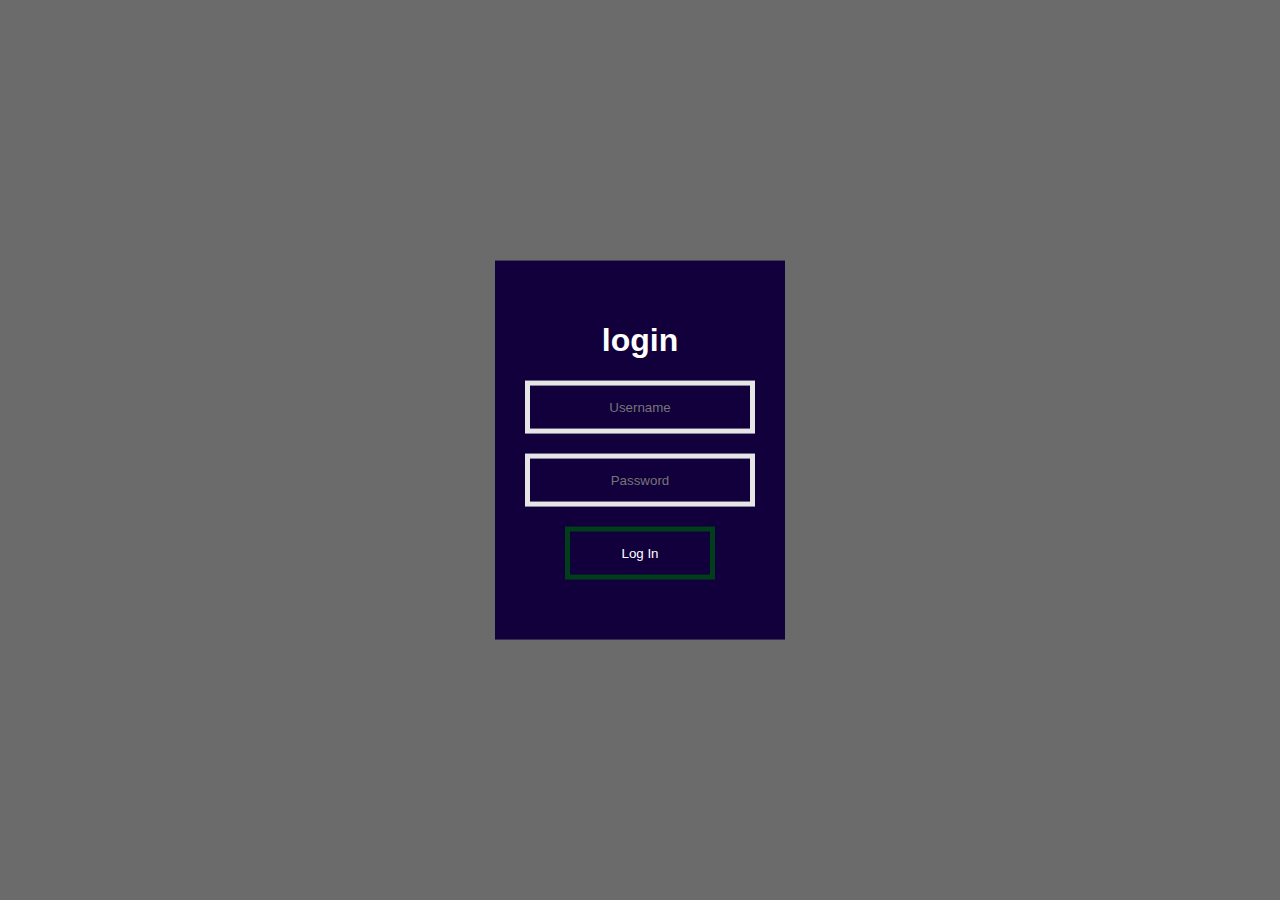
<file: socket/index.html>
<!DOCTYPE html>
<html lang="en" dir="ltr">
  <head>
    <meta charset="utf-8">
    <title>Login Form</title>
    <link rel="stylesheet" href="css/style.css">
    <link rel="icon" type="image/x-icon" href="icon/favicon.ico"/>
  </head>
  <body>
<form id="form" class="box" method="post">
  <h1>Login</h1>
  <input id="usr" type="username" name="username" placeholder="Username">
  <input id="psw" type="password" name="password" placeholder="Password">
  <input id="submit" type ="submit" value="Log In">
</form>
  </body>
</html>
</file>
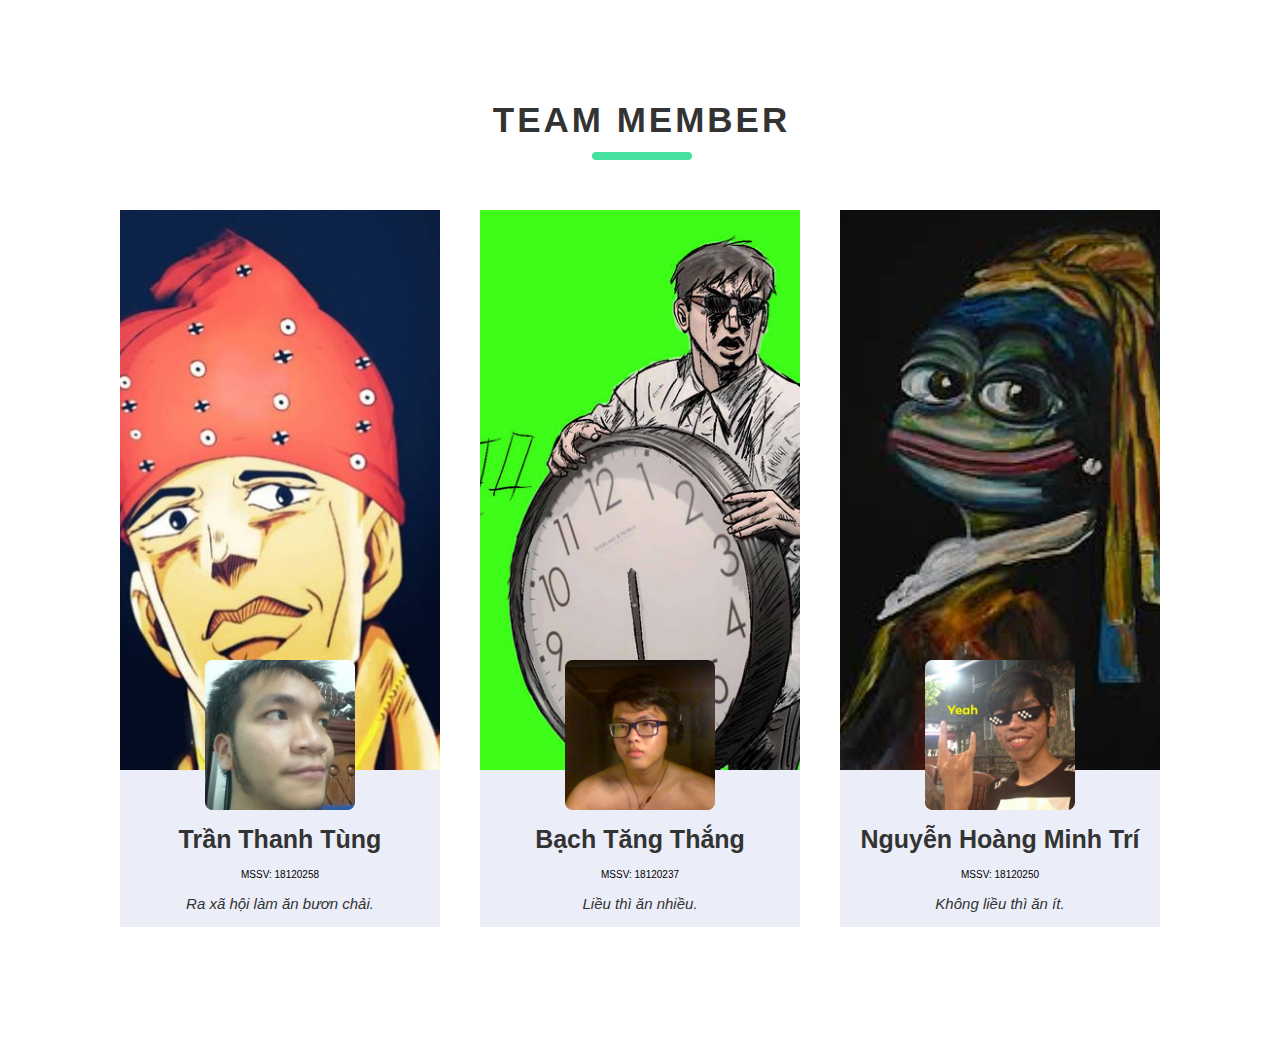
<file: socket/info.html>
<!DOCTYPE html>
<html lang="en">
  <head>
    <meta charset="utf-8">
    <meta name="viewport" content="width=device-width, initial-scale=1.0">
    <title>Profile Cards</title>
    <link rel="stylesheet" href="css/all.css">
    <link rel="stylesheet" href="css/design.css">
    <link rel="icon" type="image/ico" href="icon/favicon.ico"/>
  </head>
  <body>
    <section>
      <div class="container">
        <h1 class="heading">TEAM MEMBER</h1>
        <div class="card-wrapper">
          <div class="card">
            <img src="images/thanhtungback.jpg" alt="card background" class="card-img">
            <img src="images/thanhtung.jpg" alt="profile image" class="profile-img">
            <h1>Trần Thanh Tùng</h1>
            <p class="job=title">MSSV: 18120258</p>
            <p class="about">
              Ra xã hội làm ăn bươn chải.
            </p>
          
          </div>
          <div class="card">
            <img src="images/thangbachback.jpg" alt="card background" class="card-img">
            <img src="images/tangthang.jpg" alt="profile image" class="profile-img">
            <h1>Bạch Tăng Thắng</h1>
            <p class="job=title">MSSV: 18120237</p>
            <p class="about">
              Liều thì ăn nhiều.
            </p>
            

          </div>
          <div class="card">
            <img src="images/minhtriback.jpg" alt="card background" class="card-img">
            <img src="images/minhtri.jpg" alt="profile image" class="profile-img">
            <h1>Nguyễn Hoàng Minh Trí</h1>
            <p class="job=title">MSSV: 18120250</p>
            <p class="about">
              Không liều thì ăn ít.
            </p>
          </div>

          

        </div>

      </div>
    </section>
  </body>
</html>
</file>
<file: socket/css/style.css>
body{
  margin: 0;
  padding: 0;
  font-family: sans-serif;
  background: #6b6b6b;
}
.box{
  width: 400px 700px;
  padding: 40px 30px;
  position: absolute;
  top: 50%;
  left: 50%;
  transform: translate(-50%,-50%);
  background: #12003d;
  text-align: center;
}
.box h1{
  color: white;
  text-transform: lowercase;
  font-weight: 700;
}
.box input[type="username"],.box input[type="password"]{
  border: 0;
  background: none;
  display: block;
  margin: 20px auto;
  text-align: center;
  border: 5px solid #e6e6e6;
  padding: 14px 10px;
  width: 200px;
  outline: none;
  color: white;
  transition: 0.25s;
}

.box input[type="username"]:focus,.box input[type="password"]:focus{
  width: 200px;
  border-color: #2ecc71;
}

.box #submit{
  border: 0;
  background: none;
  display: block;
  margin: 20px auto;
  text-align: center;
  border: 5px solid #003f1a;
  padding: 14px 40px;
  width: 150px;
  outline: none;
  color: white;
  transition: 0.25s;
  cursor: pointer;
}

.box  #submit:hover{
  background: #2ecc71;
}
</file>
<file: socket/css/all.css>
.fa,.fab,.fal,.far,.fas{-moz-osx-font-smoothing:grayscale;-webkit-font-smoothing:antialiased;display:inline-block;font-style:normal;font-variant:normal;text-rendering:auto;line-height:1}.fa-lg{font-size:1.33333em;line-height:.75em;vertical-align:-.0667em}.fa-xs{font-size:.75em}.fa-sm{font-size:.875em}.fa-1x{font-size:1em}.fa-2x{font-size:2em}.fa-3x{font-size:3em}.fa-4x{font-size:4em}.fa-5x{font-size:5em}.fa-6x{font-size:6em}.fa-7x{font-size:7em}.fa-8x{font-size:8em}.fa-9x{font-size:9em}.fa-10x{font-size:10em}.fa-fw{text-align:center;width:1.25em}.fa-ul{list-style-type:none;margin-left:2.5em;padding-left:0}.fa-ul>li{position:relative}.fa-li{left:-2em;position:absolute;text-align:center;width:2em;line-height:inherit}.fa-border{border:.08em solid #eee;border-radius:.1em;padding:.2em .25em .15em}.fa-pull-left{float:left}.fa-pull-right{float:right}.fa.fa-pull-left,.fab.fa-pull-left,.fal.fa-pull-left,.far.fa-pull-left,.fas.fa-pull-left{margin-right:.3em}.fa.fa-pull-right,.fab.fa-pull-right,.fal.fa-pull-right,.far.fa-pull-right,.fas.fa-pull-right{margin-left:.3em}.fa-spin{animation:fa-spin 2s infinite linear}.fa-pulse{animation:fa-spin 1s infinite steps(8)}@keyframes fa-spin{0%{transform:rotate(0deg)}to{transform:rotate(1turn)}}.fa-rotate-90{-ms-filter:"progid:DXImageTransform.Microsoft.BasicImage(rotation=1)";transform:rotate(90deg)}.fa-rotate-180{-ms-filter:"progid:DXImageTransform.Microsoft.BasicImage(rotation=2)";transform:rotate(180deg)}.fa-rotate-270{-ms-filter:"progid:DXImageTransform.Microsoft.BasicImage(rotation=3)";transform:rotate(270deg)}.fa-flip-horizontal{-ms-filter:"progid:DXImageTransform.Microsoft.BasicImage(rotation=0, mirror=1)";transform:scaleX(-1)}.fa-flip-vertical{transform:scaleY(-1)}.fa-flip-horizontal.fa-flip-vertical,.fa-flip-vertical{-ms-filter:"progid:DXImageTransform.Microsoft.BasicImage(rotation=2, mirror=1)"}.fa-flip-horizontal.fa-flip-vertical{transform:scale(-1)}:root .fa-flip-horizontal,:root .fa-flip-vertical,:root .fa-rotate-90,:root .fa-rotate-180,:root .fa-rotate-270{filter:none}.fa-stack{display:inline-block;height:2em;line-height:2em;position:relative;vertical-align:middle;width:2.5em}.fa-stack-1x,.fa-stack-2x{left:0;position:absolute;text-align:center;width:100%}.fa-stack-1x{line-height:inherit}.fa-stack-2x{font-size:2em}.fa-inverse{color:#fff}.fa-500px:before{content:"\f26e"}.fa-accessible-icon:before{content:"\f368"}.fa-accusoft:before{content:"\f369"}.fa-acquisitions-incorporated:before{content:"\f6af"}.fa-ad:before{content:"\f641"}.fa-address-book:before{content:"\f2b9"}.fa-address-card:before{content:"\f2bb"}.fa-adjust:before{content:"\f042"}.fa-adn:before{content:"\f170"}.fa-adobe:before{content:"\f778"}.fa-adversal:before{content:"\f36a"}.fa-affiliatetheme:before{content:"\f36b"}.fa-air-freshener:before{content:"\f5d0"}.fa-algolia:before{content:"\f36c"}.fa-align-center:before{content:"\f037"}.fa-align-justify:before{content:"\f039"}.fa-align-left:before{content:"\f036"}.fa-align-right:before{content:"\f038"}.fa-alipay:before{content:"\f642"}.fa-allergies:before{content:"\f461"}.fa-amazon:before{content:"\f270"}.fa-amazon-pay:before{content:"\f42c"}.fa-ambulance:before{content:"\f0f9"}.fa-american-sign-language-interpreting:before{content:"\f2a3"}.fa-amilia:before{content:"\f36d"}.fa-anchor:before{content:"\f13d"}.fa-android:before{content:"\f17b"}.fa-angellist:before{content:"\f209"}.fa-angle-double-down:before{content:"\f103"}.fa-angle-double-left:before{content:"\f100"}.fa-angle-double-right:before{content:"\f101"}.fa-angle-double-up:before{content:"\f102"}.fa-angle-down:before{content:"\f107"}.fa-angle-left:before{content:"\f104"}.fa-angle-right:before{content:"\f105"}.fa-angle-up:before{content:"\f106"}.fa-angry:before{content:"\f556"}.fa-angrycreative:before{content:"\f36e"}.fa-angular:before{content:"\f420"}.fa-ankh:before{content:"\f644"}.fa-app-store:before{content:"\f36f"}.fa-app-store-ios:before{content:"\f370"}.fa-apper:before{content:"\f371"}.fa-apple:before{content:"\f179"}.fa-apple-alt:before{content:"\f5d1"}.fa-apple-pay:before{content:"\f415"}.fa-archive:before{content:"\f187"}.fa-archway:before{content:"\f557"}.fa-arrow-alt-circle-down:before{content:"\f358"}.fa-arrow-alt-circle-left:before{content:"\f359"}.fa-arrow-alt-circle-right:before{content:"\f35a"}.fa-arrow-alt-circle-up:before{content:"\f35b"}.fa-arrow-circle-down:before{content:"\f0ab"}.fa-arrow-circle-left:before{content:"\f0a8"}.fa-arrow-circle-right:before{content:"\f0a9"}.fa-arrow-circle-up:before{content:"\f0aa"}.fa-arrow-down:before{content:"\f063"}.fa-arrow-left:before{content:"\f060"}.fa-arrow-right:before{content:"\f061"}.fa-arrow-up:before{content:"\f062"}.fa-arrows-alt:before{content:"\f0b2"}.fa-arrows-alt-h:before{content:"\f337"}.fa-arrows-alt-v:before{content:"\f338"}.fa-artstation:before{content:"\f77a"}.fa-assistive-listening-systems:before{content:"\f2a2"}.fa-asterisk:before{content:"\f069"}.fa-asymmetrik:before{content:"\f372"}.fa-at:before{content:"\f1fa"}.fa-atlas:before{content:"\f558"}.fa-atlassian:before{content:"\f77b"}.fa-atom:before{content:"\f5d2"}.fa-audible:before{content:"\f373"}.fa-audio-description:before{content:"\f29e"}.fa-autoprefixer:before{content:"\f41c"}.fa-avianex:before{content:"\f374"}.fa-aviato:before{content:"\f421"}.fa-award:before{content:"\f559"}.fa-aws:before{content:"\f375"}.fa-baby:before{content:"\f77c"}.fa-baby-carriage:before{content:"\f77d"}.fa-backspace:before{content:"\f55a"}.fa-backward:before{content:"\f04a"}.fa-balance-scale:before{content:"\f24e"}.fa-ban:before{content:"\f05e"}.fa-band-aid:before{content:"\f462"}.fa-bandcamp:before{content:"\f2d5"}.fa-barcode:before{content:"\f02a"}.fa-bars:before{content:"\f0c9"}.fa-baseball-ball:before{content:"\f433"}.fa-basketball-ball:before{content:"\f434"}.fa-bath:before{content:"\f2cd"}.fa-battery-empty:before{content:"\f244"}.fa-battery-full:before{content:"\f240"}.fa-battery-half:before{content:"\f242"}.fa-battery-quarter:before{content:"\f243"}.fa-battery-three-quarters:before{content:"\f241"}.fa-bed:before{content:"\f236"}.fa-beer:before{content:"\f0fc"}.fa-behance:before{content:"\f1b4"}.fa-behance-square:before{content:"\f1b5"}.fa-bell:before{content:"\f0f3"}.fa-bell-slash:before{content:"\f1f6"}.fa-bezier-curve:before{content:"\f55b"}.fa-bible:before{content:"\f647"}.fa-bicycle:before{content:"\f206"}.fa-bimobject:before{content:"\f378"}.fa-binoculars:before{content:"\f1e5"}.fa-biohazard:before{content:"\f780"}.fa-birthday-cake:before{content:"\f1fd"}.fa-bitbucket:before{content:"\f171"}.fa-bitcoin:before{content:"\f379"}.fa-bity:before{content:"\f37a"}.fa-black-tie:before{content:"\f27e"}.fa-blackberry:before{content:"\f37b"}.fa-blender:before{content:"\f517"}.fa-blender-phone:before{content:"\f6b6"}.fa-blind:before{content:"\f29d"}.fa-blog:before{content:"\f781"}.fa-blogger:before{content:"\f37c"}.fa-blogger-b:before{content:"\f37d"}.fa-bluetooth:before{content:"\f293"}.fa-bluetooth-b:before{content:"\f294"}.fa-bold:before{content:"\f032"}.fa-bolt:before{content:"\f0e7"}.fa-bomb:before{content:"\f1e2"}.fa-bone:before{content:"\f5d7"}.fa-bong:before{content:"\f55c"}.fa-book:before{content:"\f02d"}.fa-book-dead:before{content:"\f6b7"}.fa-book-open:before{content:"\f518"}.fa-book-reader:before{content:"\f5da"}.fa-bookmark:before{content:"\f02e"}.fa-bowling-ball:before{content:"\f436"}.fa-box:before{content:"\f466"}.fa-box-open:before{content:"\f49e"}.fa-boxes:before{content:"\f468"}.fa-braille:before{content:"\f2a1"}.fa-brain:before{content:"\f5dc"}.fa-briefcase:before{content:"\f0b1"}.fa-briefcase-medical:before{content:"\f469"}.fa-broadcast-tower:before{content:"\f519"}.fa-broom:before{content:"\f51a"}.fa-brush:before{content:"\f55d"}.fa-btc:before{content:"\f15a"}.fa-bug:before{content:"\f188"}.fa-building:before{content:"\f1ad"}.fa-bullhorn:before{content:"\f0a1"}.fa-bullseye:before{content:"\f140"}.fa-burn:before{content:"\f46a"}.fa-buromobelexperte:before{content:"\f37f"}.fa-bus:before{content:"\f207"}.fa-bus-alt:before{content:"\f55e"}.fa-business-time:before{content:"\f64a"}.fa-buysellads:before{content:"\f20d"}.fa-calculator:before{content:"\f1ec"}.fa-calendar:before{content:"\f133"}.fa-calendar-alt:before{content:"\f073"}.fa-calendar-check:before{content:"\f274"}.fa-calendar-day:before{content:"\f783"}.fa-calendar-minus:before{content:"\f272"}.fa-calendar-plus:before{content:"\f271"}.fa-calendar-times:before{content:"\f273"}.fa-calendar-week:before{content:"\f784"}.fa-camera:before{content:"\f030"}.fa-camera-retro:before{content:"\f083"}.fa-campground:before{content:"\f6bb"}.fa-canadian-maple-leaf:before{content:"\f785"}.fa-candy-cane:before{content:"\f786"}.fa-cannabis:before{content:"\f55f"}.fa-capsules:before{content:"\f46b"}.fa-car:before{content:"\f1b9"}.fa-car-alt:before{content:"\f5de"}.fa-car-battery:before{content:"\f5df"}.fa-car-crash:before{content:"\f5e1"}.fa-car-side:before{content:"\f5e4"}.fa-caret-down:before{content:"\f0d7"}.fa-caret-left:before{content:"\f0d9"}.fa-caret-right:before{content:"\f0da"}.fa-caret-square-down:before{content:"\f150"}.fa-caret-square-left:before{content:"\f191"}.fa-caret-square-right:before{content:"\f152"}.fa-caret-square-up:before{content:"\f151"}.fa-caret-up:before{content:"\f0d8"}.fa-carrot:before{content:"\f787"}.fa-cart-arrow-down:before{content:"\f218"}.fa-cart-plus:before{content:"\f217"}.fa-cash-register:before{content:"\f788"}.fa-cat:before{content:"\f6be"}.fa-cc-amazon-pay:before{content:"\f42d"}.fa-cc-amex:before{content:"\f1f3"}.fa-cc-apple-pay:before{content:"\f416"}.fa-cc-diners-club:before{content:"\f24c"}.fa-cc-discover:before{content:"\f1f2"}.fa-cc-jcb:before{content:"\f24b"}.fa-cc-mastercard:before{content:"\f1f1"}.fa-cc-paypal:before{content:"\f1f4"}.fa-cc-stripe:before{content:"\f1f5"}.fa-cc-visa:before{content:"\f1f0"}.fa-centercode:before{content:"\f380"}.fa-centos:before{content:"\f789"}.fa-certificate:before{content:"\f0a3"}.fa-chair:before{content:"\f6c0"}.fa-chalkboard:before{content:"\f51b"}.fa-chalkboard-teacher:before{content:"\f51c"}.fa-charging-station:before{content:"\f5e7"}.fa-chart-area:before{content:"\f1fe"}.fa-chart-bar:before{content:"\f080"}.fa-chart-line:before{content:"\f201"}.fa-chart-pie:before{content:"\f200"}.fa-check:before{content:"\f00c"}.fa-check-circle:before{content:"\f058"}.fa-check-double:before{content:"\f560"}.fa-check-square:before{content:"\f14a"}.fa-chess:before{content:"\f439"}.fa-chess-bishop:before{content:"\f43a"}.fa-chess-board:before{content:"\f43c"}.fa-chess-king:before{content:"\f43f"}.fa-chess-knight:before{content:"\f441"}.fa-chess-pawn:before{content:"\f443"}.fa-chess-queen:before{content:"\f445"}.fa-chess-rook:before{content:"\f447"}.fa-chevron-circle-down:before{content:"\f13a"}.fa-chevron-circle-left:before{content:"\f137"}.fa-chevron-circle-right:before{content:"\f138"}.fa-chevron-circle-up:before{content:"\f139"}.fa-chevron-down:before{content:"\f078"}.fa-chevron-left:before{content:"\f053"}.fa-chevron-right:before{content:"\f054"}.fa-chevron-up:before{content:"\f077"}.fa-child:before{content:"\f1ae"}.fa-chrome:before{content:"\f268"}.fa-church:before{content:"\f51d"}.fa-circle:before{content:"\f111"}.fa-circle-notch:before{content:"\f1ce"}.fa-city:before{content:"\f64f"}.fa-clipboard:before{content:"\f328"}.fa-clipboard-check:before{content:"\f46c"}.fa-clipboard-list:before{content:"\f46d"}.fa-clock:before{content:"\f017"}.fa-clone:before{content:"\f24d"}.fa-closed-captioning:before{content:"\f20a"}.fa-cloud:before{content:"\f0c2"}.fa-cloud-download-alt:before{content:"\f381"}.fa-cloud-meatball:before{content:"\f73b"}.fa-cloud-moon:before{content:"\f6c3"}.fa-cloud-moon-rain:before{content:"\f73c"}.fa-cloud-rain:before{content:"\f73d"}.fa-cloud-showers-heavy:before{content:"\f740"}.fa-cloud-sun:before{content:"\f6c4"}.fa-cloud-sun-rain:before{content:"\f743"}.fa-cloud-upload-alt:before{content:"\f382"}.fa-cloudscale:before{content:"\f383"}.fa-cloudsmith:before{content:"\f384"}.fa-cloudversify:before{content:"\f385"}.fa-cocktail:before{content:"\f561"}.fa-code:before{content:"\f121"}.fa-code-branch:before{content:"\f126"}.fa-codepen:before{content:"\f1cb"}.fa-codiepie:before{content:"\f284"}.fa-coffee:before{content:"\f0f4"}.fa-cog:before{content:"\f013"}.fa-cogs:before{content:"\f085"}.fa-coins:before{content:"\f51e"}.fa-columns:before{content:"\f0db"}.fa-comment:before{content:"\f075"}.fa-comment-alt:before{content:"\f27a"}.fa-comment-dollar:before{content:"\f651"}.fa-comment-dots:before{content:"\f4ad"}.fa-comment-slash:before{content:"\f4b3"}.fa-comments:before{content:"\f086"}.fa-comments-dollar:before{content:"\f653"}.fa-compact-disc:before{content:"\f51f"}.fa-compass:before{content:"\f14e"}.fa-compress:before{content:"\f066"}.fa-compress-arrows-alt:before{content:"\f78c"}.fa-concierge-bell:before{content:"\f562"}.fa-confluence:before{content:"\f78d"}.fa-connectdevelop:before{content:"\f20e"}.fa-contao:before{content:"\f26d"}.fa-cookie:before{content:"\f563"}.fa-cookie-bite:before{content:"\f564"}.fa-copy:before{content:"\f0c5"}.fa-copyright:before{content:"\f1f9"}.fa-couch:before{content:"\f4b8"}.fa-cpanel:before{content:"\f388"}.fa-creative-commons:before{content:"\f25e"}.fa-creative-commons-by:before{content:"\f4e7"}.fa-creative-commons-nc:before{content:"\f4e8"}.fa-creative-commons-nc-eu:before{content:"\f4e9"}.fa-creative-commons-nc-jp:before{content:"\f4ea"}.fa-creative-commons-nd:before{content:"\f4eb"}.fa-creative-commons-pd:before{content:"\f4ec"}.fa-creative-commons-pd-alt:before{content:"\f4ed"}.fa-creative-commons-remix:before{content:"\f4ee"}.fa-creative-commons-sa:before{content:"\f4ef"}.fa-creative-commons-sampling:before{content:"\f4f0"}.fa-creative-commons-sampling-plus:before{content:"\f4f1"}.fa-creative-commons-share:before{content:"\f4f2"}.fa-creative-commons-zero:before{content:"\f4f3"}.fa-credit-card:before{content:"\f09d"}.fa-critical-role:before{content:"\f6c9"}.fa-crop:before{content:"\f125"}.fa-crop-alt:before{content:"\f565"}.fa-cross:before{content:"\f654"}.fa-crosshairs:before{content:"\f05b"}.fa-crow:before{content:"\f520"}.fa-crown:before{content:"\f521"}.fa-css3:before{content:"\f13c"}.fa-css3-alt:before{content:"\f38b"}.fa-cube:before{content:"\f1b2"}.fa-cubes:before{content:"\f1b3"}.fa-cut:before{content:"\f0c4"}.fa-cuttlefish:before{content:"\f38c"}.fa-d-and-d:before{content:"\f38d"}.fa-d-and-d-beyond:before{content:"\f6ca"}.fa-dashcube:before{content:"\f210"}.fa-database:before{content:"\f1c0"}.fa-deaf:before{content:"\f2a4"}.fa-delicious:before{content:"\f1a5"}.fa-democrat:before{content:"\f747"}.fa-deploydog:before{content:"\f38e"}.fa-deskpro:before{content:"\f38f"}.fa-desktop:before{content:"\f108"}.fa-dev:before{content:"\f6cc"}.fa-deviantart:before{content:"\f1bd"}.fa-dharmachakra:before{content:"\f655"}.fa-dhl:before{content:"\f790"}.fa-diagnoses:before{content:"\f470"}.fa-diaspora:before{content:"\f791"}.fa-dice:before{content:"\f522"}.fa-dice-d20:before{content:"\f6cf"}.fa-dice-d6:before{content:"\f6d1"}.fa-dice-five:before{content:"\f523"}.fa-dice-four:before{content:"\f524"}.fa-dice-one:before{content:"\f525"}.fa-dice-six:before{content:"\f526"}.fa-dice-three:before{content:"\f527"}.fa-dice-two:before{content:"\f528"}.fa-digg:before{content:"\f1a6"}.fa-digital-ocean:before{content:"\f391"}.fa-digital-tachograph:before{content:"\f566"}.fa-directions:before{content:"\f5eb"}.fa-discord:before{content:"\f392"}.fa-discourse:before{content:"\f393"}.fa-divide:before{content:"\f529"}.fa-dizzy:before{content:"\f567"}.fa-dna:before{content:"\f471"}.fa-dochub:before{content:"\f394"}.fa-docker:before{content:"\f395"}.fa-dog:before{content:"\f6d3"}.fa-dollar-sign:before{content:"\f155"}.fa-dolly:before{content:"\f472"}.fa-dolly-flatbed:before{content:"\f474"}.fa-donate:before{content:"\f4b9"}.fa-door-closed:before{content:"\f52a"}.fa-door-open:before{content:"\f52b"}.fa-dot-circle:before{content:"\f192"}.fa-dove:before{content:"\f4ba"}.fa-download:before{content:"\f019"}.fa-draft2digital:before{content:"\f396"}.fa-drafting-compass:before{content:"\f568"}.fa-dragon:before{content:"\f6d5"}.fa-draw-polygon:before{content:"\f5ee"}.fa-dribbble:before{content:"\f17d"}.fa-dribbble-square:before{content:"\f397"}.fa-dropbox:before{content:"\f16b"}.fa-drum:before{content:"\f569"}.fa-drum-steelpan:before{content:"\f56a"}.fa-drumstick-bite:before{content:"\f6d7"}.fa-drupal:before{content:"\f1a9"}.fa-dumbbell:before{content:"\f44b"}.fa-dumpster:before{content:"\f793"}.fa-dumpster-fire:before{content:"\f794"}.fa-dungeon:before{content:"\f6d9"}.fa-dyalog:before{content:"\f399"}.fa-earlybirds:before{content:"\f39a"}.fa-ebay:before{content:"\f4f4"}.fa-edge:before{content:"\f282"}.fa-edit:before{content:"\f044"}.fa-eject:before{content:"\f052"}.fa-elementor:before{content:"\f430"}.fa-ellipsis-h:before{content:"\f141"}.fa-ellipsis-v:before{content:"\f142"}.fa-ello:before{content:"\f5f1"}.fa-ember:before{content:"\f423"}.fa-empire:before{content:"\f1d1"}.fa-envelope:before{content:"\f0e0"}.fa-envelope-open:before{content:"\f2b6"}.fa-envelope-open-text:before{content:"\f658"}.fa-envelope-square:before{content:"\f199"}.fa-envira:before{content:"\f299"}.fa-equals:before{content:"\f52c"}.fa-eraser:before{content:"\f12d"}.fa-erlang:before{content:"\f39d"}.fa-ethereum:before{content:"\f42e"}.fa-ethernet:before{content:"\f796"}.fa-etsy:before{content:"\f2d7"}.fa-euro-sign:before{content:"\f153"}.fa-exchange-alt:before{content:"\f362"}.fa-exclamation:before{content:"\f12a"}.fa-exclamation-circle:before{content:"\f06a"}.fa-exclamation-triangle:before{content:"\f071"}.fa-expand:before{content:"\f065"}.fa-expand-arrows-alt:before{content:"\f31e"}.fa-expeditedssl:before{content:"\f23e"}.fa-external-link-alt:before{content:"\f35d"}.fa-external-link-square-alt:before{content:"\f360"}.fa-eye:before{content:"\f06e"}.fa-eye-dropper:before{content:"\f1fb"}.fa-eye-slash:before{content:"\f070"}.fa-facebook:before{content:"\f09a"}.fa-facebook-f:before{content:"\f39e"}.fa-facebook-messenger:before{content:"\f39f"}.fa-facebook-square:before{content:"\f082"}.fa-fantasy-flight-games:before{content:"\f6dc"}.fa-fast-backward:before{content:"\f049"}.fa-fast-forward:before{content:"\f050"}.fa-fax:before{content:"\f1ac"}.fa-feather:before{content:"\f52d"}.fa-feather-alt:before{content:"\f56b"}.fa-fedex:before{content:"\f797"}.fa-fedora:before{content:"\f798"}.fa-female:before{content:"\f182"}.fa-fighter-jet:before{content:"\f0fb"}.fa-figma:before{content:"\f799"}.fa-file:before{content:"\f15b"}.fa-file-alt:before{content:"\f15c"}.fa-file-archive:before{content:"\f1c6"}.fa-file-audio:before{content:"\f1c7"}.fa-file-code:before{content:"\f1c9"}.fa-file-contract:before{content:"\f56c"}.fa-file-csv:before{content:"\f6dd"}.fa-file-download:before{content:"\f56d"}.fa-file-excel:before{content:"\f1c3"}.fa-file-export:before{content:"\f56e"}.fa-file-image:before{content:"\f1c5"}.fa-file-import:before{content:"\f56f"}.fa-file-invoice:before{content:"\f570"}.fa-file-invoice-dollar:before{content:"\f571"}.fa-file-medical:before{content:"\f477"}.fa-file-medical-alt:before{content:"\f478"}.fa-file-pdf:before{content:"\f1c1"}.fa-file-powerpoint:before{content:"\f1c4"}.fa-file-prescription:before{content:"\f572"}.fa-file-signature:before{content:"\f573"}.fa-file-upload:before{content:"\f574"}.fa-file-video:before{content:"\f1c8"}.fa-file-word:before{content:"\f1c2"}.fa-fill:before{content:"\f575"}.fa-fill-drip:before{content:"\f576"}.fa-film:before{content:"\f008"}.fa-filter:before{content:"\f0b0"}.fa-fingerprint:before{content:"\f577"}.fa-fire:before{content:"\f06d"}.fa-fire-alt:before{content:"\f7e4"}.fa-fire-extinguisher:before{content:"\f134"}.fa-firefox:before{content:"\f269"}.fa-first-aid:before{content:"\f479"}.fa-first-order:before{content:"\f2b0"}.fa-first-order-alt:before{content:"\f50a"}.fa-firstdraft:before{content:"\f3a1"}.fa-fish:before{content:"\f578"}.fa-fist-raised:before{content:"\f6de"}.fa-flag:before{content:"\f024"}.fa-flag-checkered:before{content:"\f11e"}.fa-flag-usa:before{content:"\f74d"}.fa-flask:before{content:"\f0c3"}.fa-flickr:before{content:"\f16e"}.fa-flipboard:before{content:"\f44d"}.fa-flushed:before{content:"\f579"}.fa-fly:before{content:"\f417"}.fa-folder:before{content:"\f07b"}.fa-folder-minus:before{content:"\f65d"}.fa-folder-open:before{content:"\f07c"}.fa-folder-plus:before{content:"\f65e"}.fa-font:before{content:"\f031"}.fa-font-awesome:before{content:"\f2b4"}.fa-font-awesome-alt:before{content:"\f35c"}.fa-font-awesome-flag:before{content:"\f425"}.fa-font-awesome-logo-full:before{content:"\f4e6"}.fa-fonticons:before{content:"\f280"}.fa-fonticons-fi:before{content:"\f3a2"}.fa-football-ball:before{content:"\f44e"}.fa-fort-awesome:before{content:"\f286"}.fa-fort-awesome-alt:before{content:"\f3a3"}.fa-forumbee:before{content:"\f211"}.fa-forward:before{content:"\f04e"}.fa-foursquare:before{content:"\f180"}.fa-free-code-camp:before{content:"\f2c5"}.fa-freebsd:before{content:"\f3a4"}.fa-frog:before{content:"\f52e"}.fa-frown:before{content:"\f119"}.fa-frown-open:before{content:"\f57a"}.fa-fulcrum:before{content:"\f50b"}.fa-funnel-dollar:before{content:"\f662"}.fa-futbol:before{content:"\f1e3"}.fa-galactic-republic:before{content:"\f50c"}.fa-galactic-senate:before{content:"\f50d"}.fa-gamepad:before{content:"\f11b"}.fa-gas-pump:before{content:"\f52f"}.fa-gavel:before{content:"\f0e3"}.fa-gem:before{content:"\f3a5"}.fa-genderless:before{content:"\f22d"}.fa-get-pocket:before{content:"\f265"}.fa-gg:before{content:"\f260"}.fa-gg-circle:before{content:"\f261"}.fa-ghost:before{content:"\f6e2"}.fa-gift:before{content:"\f06b"}.fa-gifts:before{content:"\f79c"}.fa-git:before{content:"\f1d3"}.fa-git-square:before{content:"\f1d2"}.fa-github:before{content:"\f09b"}.fa-github-alt:before{content:"\f113"}.fa-github-square:before{content:"\f092"}.fa-gitkraken:before{content:"\f3a6"}.fa-gitlab:before{content:"\f296"}.fa-gitter:before{content:"\f426"}.fa-glass-cheers:before{content:"\f79f"}.fa-glass-martini:before{content:"\f000"}.fa-glass-martini-alt:before{content:"\f57b"}.fa-glass-whiskey:before{content:"\f7a0"}.fa-glasses:before{content:"\f530"}.fa-glide:before{content:"\f2a5"}.fa-glide-g:before{content:"\f2a6"}.fa-globe:before{content:"\f0ac"}.fa-globe-africa:before{content:"\f57c"}.fa-globe-americas:before{content:"\f57d"}.fa-globe-asia:before{content:"\f57e"}.fa-globe-europe:before{content:"\f7a2"}.fa-gofore:before{content:"\f3a7"}.fa-golf-ball:before{content:"\f450"}.fa-goodreads:before{content:"\f3a8"}.fa-goodreads-g:before{content:"\f3a9"}.fa-google:before{content:"\f1a0"}.fa-google-drive:before{content:"\f3aa"}.fa-google-play:before{content:"\f3ab"}.fa-google-plus:before{content:"\f2b3"}.fa-google-plus-g:before{content:"\f0d5"}.fa-google-plus-square:before{content:"\f0d4"}.fa-google-wallet:before{content:"\f1ee"}.fa-gopuram:before{content:"\f664"}.fa-graduation-cap:before{content:"\f19d"}.fa-gratipay:before{content:"\f184"}.fa-grav:before{content:"\f2d6"}.fa-greater-than:before{content:"\f531"}.fa-greater-than-equal:before{content:"\f532"}.fa-grimace:before{content:"\f57f"}.fa-grin:before{content:"\f580"}.fa-grin-alt:before{content:"\f581"}.fa-grin-beam:before{content:"\f582"}.fa-grin-beam-sweat:before{content:"\f583"}.fa-grin-hearts:before{content:"\f584"}.fa-grin-squint:before{content:"\f585"}.fa-grin-squint-tears:before{content:"\f586"}.fa-grin-stars:before{content:"\f587"}.fa-grin-tears:before{content:"\f588"}.fa-grin-tongue:before{content:"\f589"}.fa-grin-tongue-squint:before{content:"\f58a"}.fa-grin-tongue-wink:before{content:"\f58b"}.fa-grin-wink:before{content:"\f58c"}.fa-grip-horizontal:before{content:"\f58d"}.fa-grip-lines:before{content:"\f7a4"}.fa-grip-lines-vertical:before{content:"\f7a5"}.fa-grip-vertical:before{content:"\f58e"}.fa-gripfire:before{content:"\f3ac"}.fa-grunt:before{content:"\f3ad"}.fa-guitar:before{content:"\f7a6"}.fa-gulp:before{content:"\f3ae"}.fa-h-square:before{content:"\f0fd"}.fa-hacker-news:before{content:"\f1d4"}.fa-hacker-news-square:before{content:"\f3af"}.fa-hackerrank:before{content:"\f5f7"}.fa-hammer:before{content:"\f6e3"}.fa-hamsa:before{content:"\f665"}.fa-hand-holding:before{content:"\f4bd"}.fa-hand-holding-heart:before{content:"\f4be"}.fa-hand-holding-usd:before{content:"\f4c0"}.fa-hand-lizard:before{content:"\f258"}.fa-hand-paper:before{content:"\f256"}.fa-hand-peace:before{content:"\f25b"}.fa-hand-point-down:before{content:"\f0a7"}.fa-hand-point-left:before{content:"\f0a5"}.fa-hand-point-right:before{content:"\f0a4"}.fa-hand-point-up:before{content:"\f0a6"}.fa-hand-pointer:before{content:"\f25a"}.fa-hand-rock:before{content:"\f255"}.fa-hand-scissors:before{content:"\f257"}.fa-hand-spock:before{content:"\f259"}.fa-hands:before{content:"\f4c2"}.fa-hands-helping:before{content:"\f4c4"}.fa-handshake:before{content:"\f2b5"}.fa-hanukiah:before{content:"\f6e6"}.fa-hashtag:before{content:"\f292"}.fa-hat-wizard:before{content:"\f6e8"}.fa-haykal:before{content:"\f666"}.fa-hdd:before{content:"\f0a0"}.fa-heading:before{content:"\f1dc"}.fa-headphones:before{content:"\f025"}.fa-headphones-alt:before{content:"\f58f"}.fa-headset:before{content:"\f590"}.fa-heart:before{content:"\f004"}.fa-heart-broken:before{content:"\f7a9"}.fa-heartbeat:before{content:"\f21e"}.fa-helicopter:before{content:"\f533"}.fa-highlighter:before{content:"\f591"}.fa-hiking:before{content:"\f6ec"}.fa-hippo:before{content:"\f6ed"}.fa-hips:before{content:"\f452"}.fa-hire-a-helper:before{content:"\f3b0"}.fa-history:before{content:"\f1da"}.fa-hockey-puck:before{content:"\f453"}.fa-holly-berry:before{content:"\f7aa"}.fa-home:before{content:"\f015"}.fa-hooli:before{content:"\f427"}.fa-hornbill:before{content:"\f592"}.fa-horse:before{content:"\f6f0"}.fa-horse-head:before{content:"\f7ab"}.fa-hospital:before{content:"\f0f8"}.fa-hospital-alt:before{content:"\f47d"}.fa-hospital-symbol:before{content:"\f47e"}.fa-hot-tub:before{content:"\f593"}.fa-hotel:before{content:"\f594"}.fa-hotjar:before{content:"\f3b1"}.fa-hourglass:before{content:"\f254"}.fa-hourglass-end:before{content:"\f253"}.fa-hourglass-half:before{content:"\f252"}.fa-hourglass-start:before{content:"\f251"}.fa-house-damage:before{content:"\f6f1"}.fa-houzz:before{content:"\f27c"}.fa-hryvnia:before{content:"\f6f2"}.fa-html5:before{content:"\f13b"}.fa-hubspot:before{content:"\f3b2"}.fa-i-cursor:before{content:"\f246"}.fa-icicles:before{content:"\f7ad"}.fa-id-badge:before{content:"\f2c1"}.fa-id-card:before{content:"\f2c2"}.fa-id-card-alt:before{content:"\f47f"}.fa-igloo:before{content:"\f7ae"}.fa-image:before{content:"\f03e"}.fa-images:before{content:"\f302"}.fa-imdb:before{content:"\f2d8"}.fa-inbox:before{content:"\f01c"}.fa-indent:before{content:"\f03c"}.fa-industry:before{content:"\f275"}.fa-infinity:before{content:"\f534"}.fa-info:before{content:"\f129"}.fa-info-circle:before{content:"\f05a"}.fa-instagram:before{content:"\f16d"}.fa-intercom:before{content:"\f7af"}.fa-internet-explorer:before{content:"\f26b"}.fa-invision:before{content:"\f7b0"}.fa-ioxhost:before{content:"\f208"}.fa-italic:before{content:"\f033"}.fa-itunes:before{content:"\f3b4"}.fa-itunes-note:before{content:"\f3b5"}.fa-java:before{content:"\f4e4"}.fa-jedi:before{content:"\f669"}.fa-jedi-order:before{content:"\f50e"}.fa-jenkins:before{content:"\f3b6"}.fa-jira:before{content:"\f7b1"}.fa-joget:before{content:"\f3b7"}.fa-joint:before{content:"\f595"}.fa-joomla:before{content:"\f1aa"}.fa-journal-whills:before{content:"\f66a"}.fa-js:before{content:"\f3b8"}.fa-js-square:before{content:"\f3b9"}.fa-jsfiddle:before{content:"\f1cc"}.fa-kaaba:before{content:"\f66b"}.fa-kaggle:before{content:"\f5fa"}.fa-key:before{content:"\f084"}.fa-keybase:before{content:"\f4f5"}.fa-keyboard:before{content:"\f11c"}.fa-keycdn:before{content:"\f3ba"}.fa-khanda:before{content:"\f66d"}.fa-kickstarter:before{content:"\f3bb"}.fa-kickstarter-k:before{content:"\f3bc"}.fa-kiss:before{content:"\f596"}.fa-kiss-beam:before{content:"\f597"}.fa-kiss-wink-heart:before{content:"\f598"}.fa-kiwi-bird:before{content:"\f535"}.fa-korvue:before{content:"\f42f"}.fa-landmark:before{content:"\f66f"}.fa-language:before{content:"\f1ab"}.fa-laptop:before{content:"\f109"}.fa-laptop-code:before{content:"\f5fc"}.fa-laravel:before{content:"\f3bd"}.fa-lastfm:before{content:"\f202"}.fa-lastfm-square:before{content:"\f203"}.fa-laugh:before{content:"\f599"}.fa-laugh-beam:before{content:"\f59a"}.fa-laugh-squint:before{content:"\f59b"}.fa-laugh-wink:before{content:"\f59c"}.fa-layer-group:before{content:"\f5fd"}.fa-leaf:before{content:"\f06c"}.fa-leanpub:before{content:"\f212"}.fa-lemon:before{content:"\f094"}.fa-less:before{content:"\f41d"}.fa-less-than:before{content:"\f536"}.fa-less-than-equal:before{content:"\f537"}.fa-level-down-alt:before{content:"\f3be"}.fa-level-up-alt:before{content:"\f3bf"}.fa-life-ring:before{content:"\f1cd"}.fa-lightbulb:before{content:"\f0eb"}.fa-line:before{content:"\f3c0"}.fa-link:before{content:"\f0c1"}.fa-linkedin:before{content:"\f08c"}.fa-linkedin-in:before{content:"\f0e1"}.fa-linode:before{content:"\f2b8"}.fa-linux:before{content:"\f17c"}.fa-lira-sign:before{content:"\f195"}.fa-list:before{content:"\f03a"}.fa-list-alt:before{content:"\f022"}.fa-list-ol:before{content:"\f0cb"}.fa-list-ul:before{content:"\f0ca"}.fa-location-arrow:before{content:"\f124"}.fa-lock:before{content:"\f023"}.fa-lock-open:before{content:"\f3c1"}.fa-long-arrow-alt-down:before{content:"\f309"}.fa-long-arrow-alt-left:before{content:"\f30a"}.fa-long-arrow-alt-right:before{content:"\f30b"}.fa-long-arrow-alt-up:before{content:"\f30c"}.fa-low-vision:before{content:"\f2a8"}.fa-luggage-cart:before{content:"\f59d"}.fa-lyft:before{content:"\f3c3"}.fa-magento:before{content:"\f3c4"}.fa-magic:before{content:"\f0d0"}.fa-magnet:before{content:"\f076"}.fa-mail-bulk:before{content:"\f674"}.fa-mailchimp:before{content:"\f59e"}.fa-male:before{content:"\f183"}.fa-mandalorian:before{content:"\f50f"}.fa-map:before{content:"\f279"}.fa-map-marked:before{content:"\f59f"}.fa-map-marked-alt:before{content:"\f5a0"}.fa-map-marker:before{content:"\f041"}.fa-map-marker-alt:before{content:"\f3c5"}.fa-map-pin:before{content:"\f276"}.fa-map-signs:before{content:"\f277"}.fa-markdown:before{content:"\f60f"}.fa-marker:before{content:"\f5a1"}.fa-mars:before{content:"\f222"}.fa-mars-double:before{content:"\f227"}.fa-mars-stroke:before{content:"\f229"}.fa-mars-stroke-h:before{content:"\f22b"}.fa-mars-stroke-v:before{content:"\f22a"}.fa-mask:before{content:"\f6fa"}.fa-mastodon:before{content:"\f4f6"}.fa-maxcdn:before{content:"\f136"}.fa-medal:before{content:"\f5a2"}.fa-medapps:before{content:"\f3c6"}.fa-medium:before{content:"\f23a"}.fa-medium-m:before{content:"\f3c7"}.fa-medkit:before{content:"\f0fa"}.fa-medrt:before{content:"\f3c8"}.fa-meetup:before{content:"\f2e0"}.fa-megaport:before{content:"\f5a3"}.fa-meh:before{content:"\f11a"}.fa-meh-blank:before{content:"\f5a4"}.fa-meh-rolling-eyes:before{content:"\f5a5"}.fa-memory:before{content:"\f538"}.fa-mendeley:before{content:"\f7b3"}.fa-menorah:before{content:"\f676"}.fa-mercury:before{content:"\f223"}.fa-meteor:before{content:"\f753"}.fa-microchip:before{content:"\f2db"}.fa-microphone:before{content:"\f130"}.fa-microphone-alt:before{content:"\f3c9"}.fa-microphone-alt-slash:before{content:"\f539"}.fa-microphone-slash:before{content:"\f131"}.fa-microscope:before{content:"\f610"}.fa-microsoft:before{content:"\f3ca"}.fa-minus:before{content:"\f068"}.fa-minus-circle:before{content:"\f056"}.fa-minus-square:before{content:"\f146"}.fa-mitten:before{content:"\f7b5"}.fa-mix:before{content:"\f3cb"}.fa-mixcloud:before{content:"\f289"}.fa-mizuni:before{content:"\f3cc"}.fa-mobile:before{content:"\f10b"}.fa-mobile-alt:before{content:"\f3cd"}.fa-modx:before{content:"\f285"}.fa-monero:before{content:"\f3d0"}.fa-money-bill:before{content:"\f0d6"}.fa-money-bill-alt:before{content:"\f3d1"}.fa-money-bill-wave:before{content:"\f53a"}.fa-money-bill-wave-alt:before{content:"\f53b"}.fa-money-check:before{content:"\f53c"}.fa-money-check-alt:before{content:"\f53d"}.fa-monument:before{content:"\f5a6"}.fa-moon:before{content:"\f186"}.fa-mortar-pestle:before{content:"\f5a7"}.fa-mosque:before{content:"\f678"}.fa-motorcycle:before{content:"\f21c"}.fa-mountain:before{content:"\f6fc"}.fa-mouse-pointer:before{content:"\f245"}.fa-mug-hot:before{content:"\f7b6"}.fa-music:before{content:"\f001"}.fa-napster:before{content:"\f3d2"}.fa-neos:before{content:"\f612"}.fa-network-wired:before{content:"\f6ff"}.fa-neuter:before{content:"\f22c"}.fa-newspaper:before{content:"\f1ea"}.fa-nimblr:before{content:"\f5a8"}.fa-nintendo-switch:before{content:"\f418"}.fa-node:before{content:"\f419"}.fa-node-js:before{content:"\f3d3"}.fa-not-equal:before{content:"\f53e"}.fa-notes-medical:before{content:"\f481"}.fa-npm:before{content:"\f3d4"}.fa-ns8:before{content:"\f3d5"}.fa-nutritionix:before{content:"\f3d6"}.fa-object-group:before{content:"\f247"}.fa-object-ungroup:before{content:"\f248"}.fa-odnoklassniki:before{content:"\f263"}.fa-odnoklassniki-square:before{content:"\f264"}.fa-oil-can:before{content:"\f613"}.fa-old-republic:before{content:"\f510"}.fa-om:before{content:"\f679"}.fa-opencart:before{content:"\f23d"}.fa-openid:before{content:"\f19b"}.fa-opera:before{content:"\f26a"}.fa-optin-monster:before{content:"\f23c"}.fa-osi:before{content:"\f41a"}.fa-otter:before{content:"\f700"}.fa-outdent:before{content:"\f03b"}.fa-page4:before{content:"\f3d7"}.fa-pagelines:before{content:"\f18c"}.fa-paint-brush:before{content:"\f1fc"}.fa-paint-roller:before{content:"\f5aa"}.fa-palette:before{content:"\f53f"}.fa-palfed:before{content:"\f3d8"}.fa-pallet:before{content:"\f482"}.fa-paper-plane:before{content:"\f1d8"}.fa-paperclip:before{content:"\f0c6"}.fa-parachute-box:before{content:"\f4cd"}.fa-paragraph:before{content:"\f1dd"}.fa-parking:before{content:"\f540"}.fa-passport:before{content:"\f5ab"}.fa-pastafarianism:before{content:"\f67b"}.fa-paste:before{content:"\f0ea"}.fa-patreon:before{content:"\f3d9"}.fa-pause:before{content:"\f04c"}.fa-pause-circle:before{content:"\f28b"}.fa-paw:before{content:"\f1b0"}.fa-paypal:before{content:"\f1ed"}.fa-peace:before{content:"\f67c"}.fa-pen:before{content:"\f304"}.fa-pen-alt:before{content:"\f305"}.fa-pen-fancy:before{content:"\f5ac"}.fa-pen-nib:before{content:"\f5ad"}.fa-pen-square:before{content:"\f14b"}.fa-pencil-alt:before{content:"\f303"}.fa-pencil-ruler:before{content:"\f5ae"}.fa-penny-arcade:before{content:"\f704"}.fa-people-carry:before{content:"\f4ce"}.fa-percent:before{content:"\f295"}.fa-percentage:before{content:"\f541"}.fa-periscope:before{content:"\f3da"}.fa-person-booth:before{content:"\f756"}.fa-phabricator:before{content:"\f3db"}.fa-phoenix-framework:before{content:"\f3dc"}.fa-phoenix-squadron:before{content:"\f511"}.fa-phone:before{content:"\f095"}.fa-phone-slash:before{content:"\f3dd"}.fa-phone-square:before{content:"\f098"}.fa-phone-volume:before{content:"\f2a0"}.fa-php:before{content:"\f457"}.fa-pied-piper:before{content:"\f2ae"}.fa-pied-piper-alt:before{content:"\f1a8"}.fa-pied-piper-hat:before{content:"\f4e5"}.fa-pied-piper-pp:before{content:"\f1a7"}.fa-piggy-bank:before{content:"\f4d3"}.fa-pills:before{content:"\f484"}.fa-pinterest:before{content:"\f0d2"}.fa-pinterest-p:before{content:"\f231"}.fa-pinterest-square:before{content:"\f0d3"}.fa-place-of-worship:before{content:"\f67f"}.fa-plane:before{content:"\f072"}.fa-plane-arrival:before{content:"\f5af"}.fa-plane-departure:before{content:"\f5b0"}.fa-play:before{content:"\f04b"}.fa-play-circle:before{content:"\f144"}.fa-playstation:before{content:"\f3df"}.fa-plug:before{content:"\f1e6"}.fa-plus:before{content:"\f067"}.fa-plus-circle:before{content:"\f055"}.fa-plus-square:before{content:"\f0fe"}.fa-podcast:before{content:"\f2ce"}.fa-poll:before{content:"\f681"}.fa-poll-h:before{content:"\f682"}.fa-poo:before{content:"\f2fe"}.fa-poo-storm:before{content:"\f75a"}.fa-poop:before{content:"\f619"}.fa-portrait:before{content:"\f3e0"}.fa-pound-sign:before{content:"\f154"}.fa-power-off:before{content:"\f011"}.fa-pray:before{content:"\f683"}.fa-praying-hands:before{content:"\f684"}.fa-prescription:before{content:"\f5b1"}.fa-prescription-bottle:before{content:"\f485"}.fa-prescription-bottle-alt:before{content:"\f486"}.fa-print:before{content:"\f02f"}.fa-procedures:before{content:"\f487"}.fa-product-hunt:before{content:"\f288"}.fa-project-diagram:before{content:"\f542"}.fa-pushed:before{content:"\f3e1"}.fa-puzzle-piece:before{content:"\f12e"}.fa-python:before{content:"\f3e2"}.fa-qq:before{content:"\f1d6"}.fa-qrcode:before{content:"\f029"}.fa-question:before{content:"\f128"}.fa-question-circle:before{content:"\f059"}.fa-quidditch:before{content:"\f458"}.fa-quinscape:before{content:"\f459"}.fa-quora:before{content:"\f2c4"}.fa-quote-left:before{content:"\f10d"}.fa-quote-right:before{content:"\f10e"}.fa-quran:before{content:"\f687"}.fa-r-project:before{content:"\f4f7"}.fa-radiation:before{content:"\f7b9"}.fa-radiation-alt:before{content:"\f7ba"}.fa-rainbow:before{content:"\f75b"}.fa-random:before{content:"\f074"}.fa-raspberry-pi:before{content:"\f7bb"}.fa-ravelry:before{content:"\f2d9"}.fa-react:before{content:"\f41b"}.fa-reacteurope:before{content:"\f75d"}.fa-readme:before{content:"\f4d5"}.fa-rebel:before{content:"\f1d0"}.fa-receipt:before{content:"\f543"}.fa-recycle:before{content:"\f1b8"}.fa-red-river:before{content:"\f3e3"}.fa-reddit:before{content:"\f1a1"}.fa-reddit-alien:before{content:"\f281"}.fa-reddit-square:before{content:"\f1a2"}.fa-redhat:before{content:"\f7bc"}.fa-redo:before{content:"\f01e"}.fa-redo-alt:before{content:"\f2f9"}.fa-registered:before{content:"\f25d"}.fa-renren:before{content:"\f18b"}.fa-reply:before{content:"\f3e5"}.fa-reply-all:before{content:"\f122"}.fa-replyd:before{content:"\f3e6"}.fa-republican:before{content:"\f75e"}.fa-researchgate:before{content:"\f4f8"}.fa-resolving:before{content:"\f3e7"}.fa-restroom:before{content:"\f7bd"}.fa-retweet:before{content:"\f079"}.fa-rev:before{content:"\f5b2"}.fa-ribbon:before{content:"\f4d6"}.fa-ring:before{content:"\f70b"}.fa-road:before{content:"\f018"}.fa-robot:before{content:"\f544"}.fa-rocket:before{content:"\f135"}.fa-rocketchat:before{content:"\f3e8"}.fa-rockrms:before{content:"\f3e9"}.fa-route:before{content:"\f4d7"}.fa-rss:before{content:"\f09e"}.fa-rss-square:before{content:"\f143"}.fa-ruble-sign:before{content:"\f158"}.fa-ruler:before{content:"\f545"}.fa-ruler-combined:before{content:"\f546"}.fa-ruler-horizontal:before{content:"\f547"}.fa-ruler-vertical:before{content:"\f548"}.fa-running:before{content:"\f70c"}.fa-rupee-sign:before{content:"\f156"}.fa-sad-cry:before{content:"\f5b3"}.fa-sad-tear:before{content:"\f5b4"}.fa-safari:before{content:"\f267"}.fa-sass:before{content:"\f41e"}.fa-satellite:before{content:"\f7bf"}.fa-satellite-dish:before{content:"\f7c0"}.fa-save:before{content:"\f0c7"}.fa-schlix:before{content:"\f3ea"}.fa-school:before{content:"\f549"}.fa-screwdriver:before{content:"\f54a"}.fa-scribd:before{content:"\f28a"}.fa-scroll:before{content:"\f70e"}.fa-sd-card:before{content:"\f7c2"}.fa-search:before{content:"\f002"}.fa-search-dollar:before{content:"\f688"}.fa-search-location:before{content:"\f689"}.fa-search-minus:before{content:"\f010"}.fa-search-plus:before{content:"\f00e"}.fa-searchengin:before{content:"\f3eb"}.fa-seedling:before{content:"\f4d8"}.fa-sellcast:before{content:"\f2da"}.fa-sellsy:before{content:"\f213"}.fa-server:before{content:"\f233"}.fa-servicestack:before{content:"\f3ec"}.fa-shapes:before{content:"\f61f"}.fa-share:before{content:"\f064"}.fa-share-alt:before{content:"\f1e0"}.fa-share-alt-square:before{content:"\f1e1"}.fa-share-square:before{content:"\f14d"}.fa-shekel-sign:before{content:"\f20b"}.fa-shield-alt:before{content:"\f3ed"}.fa-ship:before{content:"\f21a"}.fa-shipping-fast:before{content:"\f48b"}.fa-shirtsinbulk:before{content:"\f214"}.fa-shoe-prints:before{content:"\f54b"}.fa-shopping-bag:before{content:"\f290"}.fa-shopping-basket:before{content:"\f291"}.fa-shopping-cart:before{content:"\f07a"}.fa-shopware:before{content:"\f5b5"}.fa-shower:before{content:"\f2cc"}.fa-shuttle-van:before{content:"\f5b6"}.fa-sign:before{content:"\f4d9"}.fa-sign-in-alt:before{content:"\f2f6"}.fa-sign-language:before{content:"\f2a7"}.fa-sign-out-alt:before{content:"\f2f5"}.fa-signal:before{content:"\f012"}.fa-signature:before{content:"\f5b7"}.fa-sim-card:before{content:"\f7c4"}.fa-simplybuilt:before{content:"\f215"}.fa-sistrix:before{content:"\f3ee"}.fa-sitemap:before{content:"\f0e8"}.fa-sith:before{content:"\f512"}.fa-skating:before{content:"\f7c5"}.fa-sketch:before{content:"\f7c6"}.fa-skiing:before{content:"\f7c9"}.fa-skiing-nordic:before{content:"\f7ca"}.fa-skull:before{content:"\f54c"}.fa-skull-crossbones:before{content:"\f714"}.fa-skyatlas:before{content:"\f216"}.fa-skype:before{content:"\f17e"}.fa-slack:before{content:"\f198"}.fa-slack-hash:before{content:"\f3ef"}.fa-slash:before{content:"\f715"}.fa-sleigh:before{content:"\f7cc"}.fa-sliders-h:before{content:"\f1de"}.fa-slideshare:before{content:"\f1e7"}.fa-smile:before{content:"\f118"}.fa-smile-beam:before{content:"\f5b8"}.fa-smile-wink:before{content:"\f4da"}.fa-smog:before{content:"\f75f"}.fa-smoking:before{content:"\f48d"}.fa-smoking-ban:before{content:"\f54d"}.fa-sms:before{content:"\f7cd"}.fa-snapchat:before{content:"\f2ab"}.fa-snapchat-ghost:before{content:"\f2ac"}.fa-snapchat-square:before{content:"\f2ad"}.fa-snowboarding:before{content:"\f7ce"}.fa-snowflake:before{content:"\f2dc"}.fa-snowman:before{content:"\f7d0"}.fa-snowplow:before{content:"\f7d2"}.fa-socks:before{content:"\f696"}.fa-solar-panel:before{content:"\f5ba"}.fa-sort:before{content:"\f0dc"}.fa-sort-alpha-down:before{content:"\f15d"}.fa-sort-alpha-up:before{content:"\f15e"}.fa-sort-amount-down:before{content:"\f160"}.fa-sort-amount-up:before{content:"\f161"}.fa-sort-down:before{content:"\f0dd"}.fa-sort-numeric-down:before{content:"\f162"}.fa-sort-numeric-up:before{content:"\f163"}.fa-sort-up:before{content:"\f0de"}.fa-soundcloud:before{content:"\f1be"}.fa-sourcetree:before{content:"\f7d3"}.fa-spa:before{content:"\f5bb"}.fa-space-shuttle:before{content:"\f197"}.fa-speakap:before{content:"\f3f3"}.fa-spider:before{content:"\f717"}.fa-spinner:before{content:"\f110"}.fa-splotch:before{content:"\f5bc"}.fa-spotify:before{content:"\f1bc"}.fa-spray-can:before{content:"\f5bd"}.fa-square:before{content:"\f0c8"}.fa-square-full:before{content:"\f45c"}.fa-square-root-alt:before{content:"\f698"}.fa-squarespace:before{content:"\f5be"}.fa-stack-exchange:before{content:"\f18d"}.fa-stack-overflow:before{content:"\f16c"}.fa-stamp:before{content:"\f5bf"}.fa-star:before{content:"\f005"}.fa-star-and-crescent:before{content:"\f699"}.fa-star-half:before{content:"\f089"}.fa-star-half-alt:before{content:"\f5c0"}.fa-star-of-david:before{content:"\f69a"}.fa-star-of-life:before{content:"\f621"}.fa-staylinked:before{content:"\f3f5"}.fa-steam:before{content:"\f1b6"}.fa-steam-square:before{content:"\f1b7"}.fa-steam-symbol:before{content:"\f3f6"}.fa-step-backward:before{content:"\f048"}.fa-step-forward:before{content:"\f051"}.fa-stethoscope:before{content:"\f0f1"}.fa-sticker-mule:before{content:"\f3f7"}.fa-sticky-note:before{content:"\f249"}.fa-stop:before{content:"\f04d"}.fa-stop-circle:before{content:"\f28d"}.fa-stopwatch:before{content:"\f2f2"}.fa-store:before{content:"\f54e"}.fa-store-alt:before{content:"\f54f"}.fa-strava:before{content:"\f428"}.fa-stream:before{content:"\f550"}.fa-street-view:before{content:"\f21d"}.fa-strikethrough:before{content:"\f0cc"}.fa-stripe:before{content:"\f429"}.fa-stripe-s:before{content:"\f42a"}.fa-stroopwafel:before{content:"\f551"}.fa-studiovinari:before{content:"\f3f8"}.fa-stumbleupon:before{content:"\f1a4"}.fa-stumbleupon-circle:before{content:"\f1a3"}.fa-subscript:before{content:"\f12c"}.fa-subway:before{content:"\f239"}.fa-suitcase:before{content:"\f0f2"}.fa-suitcase-rolling:before{content:"\f5c1"}.fa-sun:before{content:"\f185"}.fa-superpowers:before{content:"\f2dd"}.fa-superscript:before{content:"\f12b"}.fa-supple:before{content:"\f3f9"}.fa-surprise:before{content:"\f5c2"}.fa-suse:before{content:"\f7d6"}.fa-swatchbook:before{content:"\f5c3"}.fa-swimmer:before{content:"\f5c4"}.fa-swimming-pool:before{content:"\f5c5"}.fa-synagogue:before{content:"\f69b"}.fa-sync:before{content:"\f021"}.fa-sync-alt:before{content:"\f2f1"}.fa-syringe:before{content:"\f48e"}.fa-table:before{content:"\f0ce"}.fa-table-tennis:before{content:"\f45d"}.fa-tablet:before{content:"\f10a"}.fa-tablet-alt:before{content:"\f3fa"}.fa-tablets:before{content:"\f490"}.fa-tachometer-alt:before{content:"\f3fd"}.fa-tag:before{content:"\f02b"}.fa-tags:before{content:"\f02c"}.fa-tape:before{content:"\f4db"}.fa-tasks:before{content:"\f0ae"}.fa-taxi:before{content:"\f1ba"}.fa-teamspeak:before{content:"\f4f9"}.fa-teeth:before{content:"\f62e"}.fa-teeth-open:before{content:"\f62f"}.fa-telegram:before{content:"\f2c6"}.fa-telegram-plane:before{content:"\f3fe"}.fa-temperature-high:before{content:"\f769"}.fa-temperature-low:before{content:"\f76b"}.fa-tencent-weibo:before{content:"\f1d5"}.fa-tenge:before{content:"\f7d7"}.fa-terminal:before{content:"\f120"}.fa-text-height:before{content:"\f034"}.fa-text-width:before{content:"\f035"}.fa-th:before{content:"\f00a"}.fa-th-large:before{content:"\f009"}.fa-th-list:before{content:"\f00b"}.fa-the-red-yeti:before{content:"\f69d"}.fa-theater-masks:before{content:"\f630"}.fa-themeco:before{content:"\f5c6"}.fa-themeisle:before{content:"\f2b2"}.fa-thermometer:before{content:"\f491"}.fa-thermometer-empty:before{content:"\f2cb"}.fa-thermometer-full:before{content:"\f2c7"}.fa-thermometer-half:before{content:"\f2c9"}.fa-thermometer-quarter:before{content:"\f2ca"}.fa-thermometer-three-quarters:before{content:"\f2c8"}.fa-think-peaks:before{content:"\f731"}.fa-thumbs-down:before{content:"\f165"}.fa-thumbs-up:before{content:"\f164"}.fa-thumbtack:before{content:"\f08d"}.fa-ticket-alt:before{content:"\f3ff"}.fa-times:before{content:"\f00d"}.fa-times-circle:before{content:"\f057"}.fa-tint:before{content:"\f043"}.fa-tint-slash:before{content:"\f5c7"}.fa-tired:before{content:"\f5c8"}.fa-toggle-off:before{content:"\f204"}.fa-toggle-on:before{content:"\f205"}.fa-toilet:before{content:"\f7d8"}.fa-toilet-paper:before{content:"\f71e"}.fa-toolbox:before{content:"\f552"}.fa-tools:before{content:"\f7d9"}.fa-tooth:before{content:"\f5c9"}.fa-torah:before{content:"\f6a0"}.fa-torii-gate:before{content:"\f6a1"}.fa-tractor:before{content:"\f722"}.fa-trade-federation:before{content:"\f513"}.fa-trademark:before{content:"\f25c"}.fa-traffic-light:before{content:"\f637"}.fa-train:before{content:"\f238"}.fa-tram:before{content:"\f7da"}.fa-transgender:before{content:"\f224"}.fa-transgender-alt:before{content:"\f225"}.fa-trash:before{content:"\f1f8"}.fa-trash-alt:before{content:"\f2ed"}.fa-tree:before{content:"\f1bb"}.fa-trello:before{content:"\f181"}.fa-tripadvisor:before{content:"\f262"}.fa-trophy:before{content:"\f091"}.fa-truck:before{content:"\f0d1"}.fa-truck-loading:before{content:"\f4de"}.fa-truck-monster:before{content:"\f63b"}.fa-truck-moving:before{content:"\f4df"}.fa-truck-pickup:before{content:"\f63c"}.fa-tshirt:before{content:"\f553"}.fa-tty:before{content:"\f1e4"}.fa-tumblr:before{content:"\f173"}.fa-tumblr-square:before{content:"\f174"}.fa-tv:before{content:"\f26c"}.fa-twitch:before{content:"\f1e8"}.fa-twitter:before{content:"\f099"}.fa-twitter-square:before{content:"\f081"}.fa-typo3:before{content:"\f42b"}.fa-uber:before{content:"\f402"}.fa-ubuntu:before{content:"\f7df"}.fa-uikit:before{content:"\f403"}.fa-umbrella:before{content:"\f0e9"}.fa-umbrella-beach:before{content:"\f5ca"}.fa-underline:before{content:"\f0cd"}.fa-undo:before{content:"\f0e2"}.fa-undo-alt:before{content:"\f2ea"}.fa-uniregistry:before{content:"\f404"}.fa-universal-access:before{content:"\f29a"}.fa-university:before{content:"\f19c"}.fa-unlink:before{content:"\f127"}.fa-unlock:before{content:"\f09c"}.fa-unlock-alt:before{content:"\f13e"}.fa-untappd:before{content:"\f405"}.fa-upload:before{content:"\f093"}.fa-ups:before{content:"\f7e0"}.fa-usb:before{content:"\f287"}.fa-user:before{content:"\f007"}.fa-user-alt:before{content:"\f406"}.fa-user-alt-slash:before{content:"\f4fa"}.fa-user-astronaut:before{content:"\f4fb"}.fa-user-check:before{content:"\f4fc"}.fa-user-circle:before{content:"\f2bd"}.fa-user-clock:before{content:"\f4fd"}.fa-user-cog:before{content:"\f4fe"}.fa-user-edit:before{content:"\f4ff"}.fa-user-friends:before{content:"\f500"}.fa-user-graduate:before{content:"\f501"}.fa-user-injured:before{content:"\f728"}.fa-user-lock:before{content:"\f502"}.fa-user-md:before{content:"\f0f0"}.fa-user-minus:before{content:"\f503"}.fa-user-ninja:before{content:"\f504"}.fa-user-plus:before{content:"\f234"}.fa-user-secret:before{content:"\f21b"}.fa-user-shield:before{content:"\f505"}.fa-user-slash:before{content:"\f506"}.fa-user-tag:before{content:"\f507"}.fa-user-tie:before{content:"\f508"}.fa-user-times:before{content:"\f235"}.fa-users:before{content:"\f0c0"}.fa-users-cog:before{content:"\f509"}.fa-usps:before{content:"\f7e1"}.fa-ussunnah:before{content:"\f407"}.fa-utensil-spoon:before{content:"\f2e5"}.fa-utensils:before{content:"\f2e7"}.fa-vaadin:before{content:"\f408"}.fa-vector-square:before{content:"\f5cb"}.fa-venus:before{content:"\f221"}.fa-venus-double:before{content:"\f226"}.fa-venus-mars:before{content:"\f228"}.fa-viacoin:before{content:"\f237"}.fa-viadeo:before{content:"\f2a9"}.fa-viadeo-square:before{content:"\f2aa"}.fa-vial:before{content:"\f492"}.fa-vials:before{content:"\f493"}.fa-viber:before{content:"\f409"}.fa-video:before{content:"\f03d"}.fa-video-slash:before{content:"\f4e2"}.fa-vihara:before{content:"\f6a7"}.fa-vimeo:before{content:"\f40a"}.fa-vimeo-square:before{content:"\f194"}.fa-vimeo-v:before{content:"\f27d"}.fa-vine:before{content:"\f1ca"}.fa-vk:before{content:"\f189"}.fa-vnv:before{content:"\f40b"}.fa-volleyball-ball:before{content:"\f45f"}.fa-volume-down:before{content:"\f027"}.fa-volume-mute:before{content:"\f6a9"}.fa-volume-off:before{content:"\f026"}.fa-volume-up:before{content:"\f028"}.fa-vote-yea:before{content:"\f772"}.fa-vr-cardboard:before{content:"\f729"}.fa-vuejs:before{content:"\f41f"}.fa-walking:before{content:"\f554"}.fa-wallet:before{content:"\f555"}.fa-warehouse:before{content:"\f494"}.fa-water:before{content:"\f773"}.fa-weebly:before{content:"\f5cc"}.fa-weibo:before{content:"\f18a"}.fa-weight:before{content:"\f496"}.fa-weight-hanging:before{content:"\f5cd"}.fa-weixin:before{content:"\f1d7"}.fa-whatsapp:before{content:"\f232"}.fa-whatsapp-square:before{content:"\f40c"}.fa-wheelchair:before{content:"\f193"}.fa-whmcs:before{content:"\f40d"}.fa-wifi:before{content:"\f1eb"}.fa-wikipedia-w:before{content:"\f266"}.fa-wind:before{content:"\f72e"}.fa-window-close:before{content:"\f410"}.fa-window-maximize:before{content:"\f2d0"}.fa-window-minimize:before{content:"\f2d1"}.fa-window-restore:before{content:"\f2d2"}.fa-windows:before{content:"\f17a"}.fa-wine-bottle:before{content:"\f72f"}.fa-wine-glass:before{content:"\f4e3"}.fa-wine-glass-alt:before{content:"\f5ce"}.fa-wix:before{content:"\f5cf"}.fa-wizards-of-the-coast:before{content:"\f730"}.fa-wolf-pack-battalion:before{content:"\f514"}.fa-won-sign:before{content:"\f159"}.fa-wordpress:before{content:"\f19a"}.fa-wordpress-simple:before{content:"\f411"}.fa-wpbeginner:before{content:"\f297"}.fa-wpexplorer:before{content:"\f2de"}.fa-wpforms:before{content:"\f298"}.fa-wpressr:before{content:"\f3e4"}.fa-wrench:before{content:"\f0ad"}.fa-x-ray:before{content:"\f497"}.fa-xbox:before{content:"\f412"}.fa-xing:before{content:"\f168"}.fa-xing-square:before{content:"\f169"}.fa-y-combinator:before{content:"\f23b"}.fa-yahoo:before{content:"\f19e"}.fa-yandex:before{content:"\f413"}.fa-yandex-international:before{content:"\f414"}.fa-yarn:before{content:"\f7e3"}.fa-yelp:before{content:"\f1e9"}.fa-yen-sign:before{content:"\f157"}.fa-yin-yang:before{content:"\f6ad"}.fa-yoast:before{content:"\f2b1"}.fa-youtube:before{content:"\f167"}.fa-youtube-square:before{content:"\f431"}.fa-zhihu:before{content:"\f63f"}.sr-only{border:0;clip:rect(0,0,0,0);height:1px;margin:-1px;overflow:hidden;padding:0;position:absolute;width:1px}.sr-only-focusable:active,.sr-only-focusable:focus{clip:auto;height:auto;margin:0;overflow:visible;position:static;width:auto}@font-face{font-family:"Font Awesome 5 Brands";font-style:normal;font-weight:normal;src:url(../webfonts/fa-brands-400.eot);src:url(../webfonts/fa-brands-400.eot?#iefix) format("embedded-opentype"),url(../webfonts/fa-brands-400.woff2) format("woff2"),url(../webfonts/fa-brands-400.woff) format("woff"),url(../webfonts/fa-brands-400.ttf) format("truetype"),url(../webfonts/fa-brands-400.svg#fontawesome) format("svg")}.fab{font-family:"Font Awesome 5 Brands"}@font-face{font-family:"Font Awesome 5 Free";font-style:normal;font-weight:400;src:url(../webfonts/fa-regular-400.eot);src:url(../webfonts/fa-regular-400.eot?#iefix) format("embedded-opentype"),url(../webfonts/fa-regular-400.woff2) format("woff2"),url(../webfonts/fa-regular-400.woff) format("woff"),url(../webfonts/fa-regular-400.ttf) format("truetype"),url(../webfonts/fa-regular-400.svg#fontawesome) format("svg")}.far{font-weight:400}@font-face{font-family:"Font Awesome 5 Free";font-style:normal;font-weight:900;src:url(../webfonts/fa-solid-900.eot);src:url(../webfonts/fa-solid-900.eot?#iefix) format("embedded-opentype"),url(../webfonts/fa-solid-900.woff2) format("woff2"),url(../webfonts/fa-solid-900.woff) format("woff"),url(../webfonts/fa-solid-900.ttf) format("truetype"),url(../webfonts/fa-solid-900.svg#fontawesome) format("svg")}.fa,.far,.fas{font-family:"Font Awesome 5 Free"}.fa,.fas{font-weight:900}
</file>
<file: socket/css/design.css>
*{
  margin: 0;
  padding: 0;
  box-sizing: border-box;;
}

html{
  font-size: 10px;
  font-family: "Roboto", sans-serif;
}

a{
  text-decoration: none;
  color: #fff;
}

section{
  padding: 10rem 0;
  background-color: #fff;
}

.heading{
  text-transform: uppercase;
  font-size: 3.5rem;
  letter-spacing: 3px;
  margin-right: -3px;
  margin-bottom: 5rem;
  text-align: center;
  color: #333;
  position: relative;
}

.heading::after{
  content: "";
  width: 10rem;
  height: .8rem;
  background-color: #45e19f;
  position: absolute;
  bottom: -2rem;
  left: 50%;
  transform: translateX(-50%);
  border-radius: 2rem;
}

.card-wrapper{
  display: flex;
  align-items: center;
  align-content: center;
  flex-direction: column;
}

.card{
  width: 32rem;
  background-color: #ebeef8;
  display: flex;
  flex-direction: column;
  align-items: center;
  justify-content: center;
  margin: 2rem 0;
  box-shadow: .5rem .5rem 3rem rgba(0,0,0,0,2);
}

.card .card-img{
  width: 100%;
  height: 56rem;
  object-fit: cover;

}

.profile-img{
  width: 15rem;
  height: 15rem;
  object-fit: cover;
  border-radius: 5%;
  margin-top: -11rem;
  z-index: 999;
  
}

.card h1{
  font-size: 2.5rem;
  color: #333;
  margin: 1.5rem 0;
}

.job-title{
  color: #777;
  font-size: 5rem;
  font-weight: 300;
}

.about{
  font-size: 1.5rem;
  margin: 1.5rem 0;
  font-style: italic;
  text-align: center;
  color: #333;
}

.card .btn{
  padding: 1rem 2.5rem;
  background-color: #445ae3;
  border-radius: 2rem;
  margin: 1rem 0;
  text-transform: uppercase;
  color: #eee;
  font-size: 1.4rem;
  transition: all .5s;
}

.card .btn:hover{
  transform: translateY(-2px);
  box-shadow: .5rem .5rem 2rem rgba(0,0,0,.2);
}

.card .btn:active{
  transform: translateY(0);
  box-shadow: none;
}

.social-media{
  width: 100%;
  list-style: none;
  display: flex;
  justify-content: space-around;
  padding: 2rem 0;
  margin-top: 1.5rem;
  border-top: 1px solid rgba(0,0,0,.1);
}


@media screen and (min-width: 700px){
  .card-wrapper{
    flex-direction: row;
    flex-wrap: wrap;
    justify-content: center;
    align-items: center;
  }

  .card{
    margin: 2rem;
  }
  @keyframes movetop{
    0%{
     transform: scale(1) rotate(0deg);
    }
      100%{
       transform: scale(2) rotate(0.1deg);
    
      }
    
    }
    .card:nth-child(1){
      animation: movetop .5s .5s backwards;
    }
    .card:nth-child(2){
      animation: movetop .5s 1s backwards;
    }
    .card:nth-child(3){
      animation: movetop .5s 1.5s backwards;
    }
}
</file>
